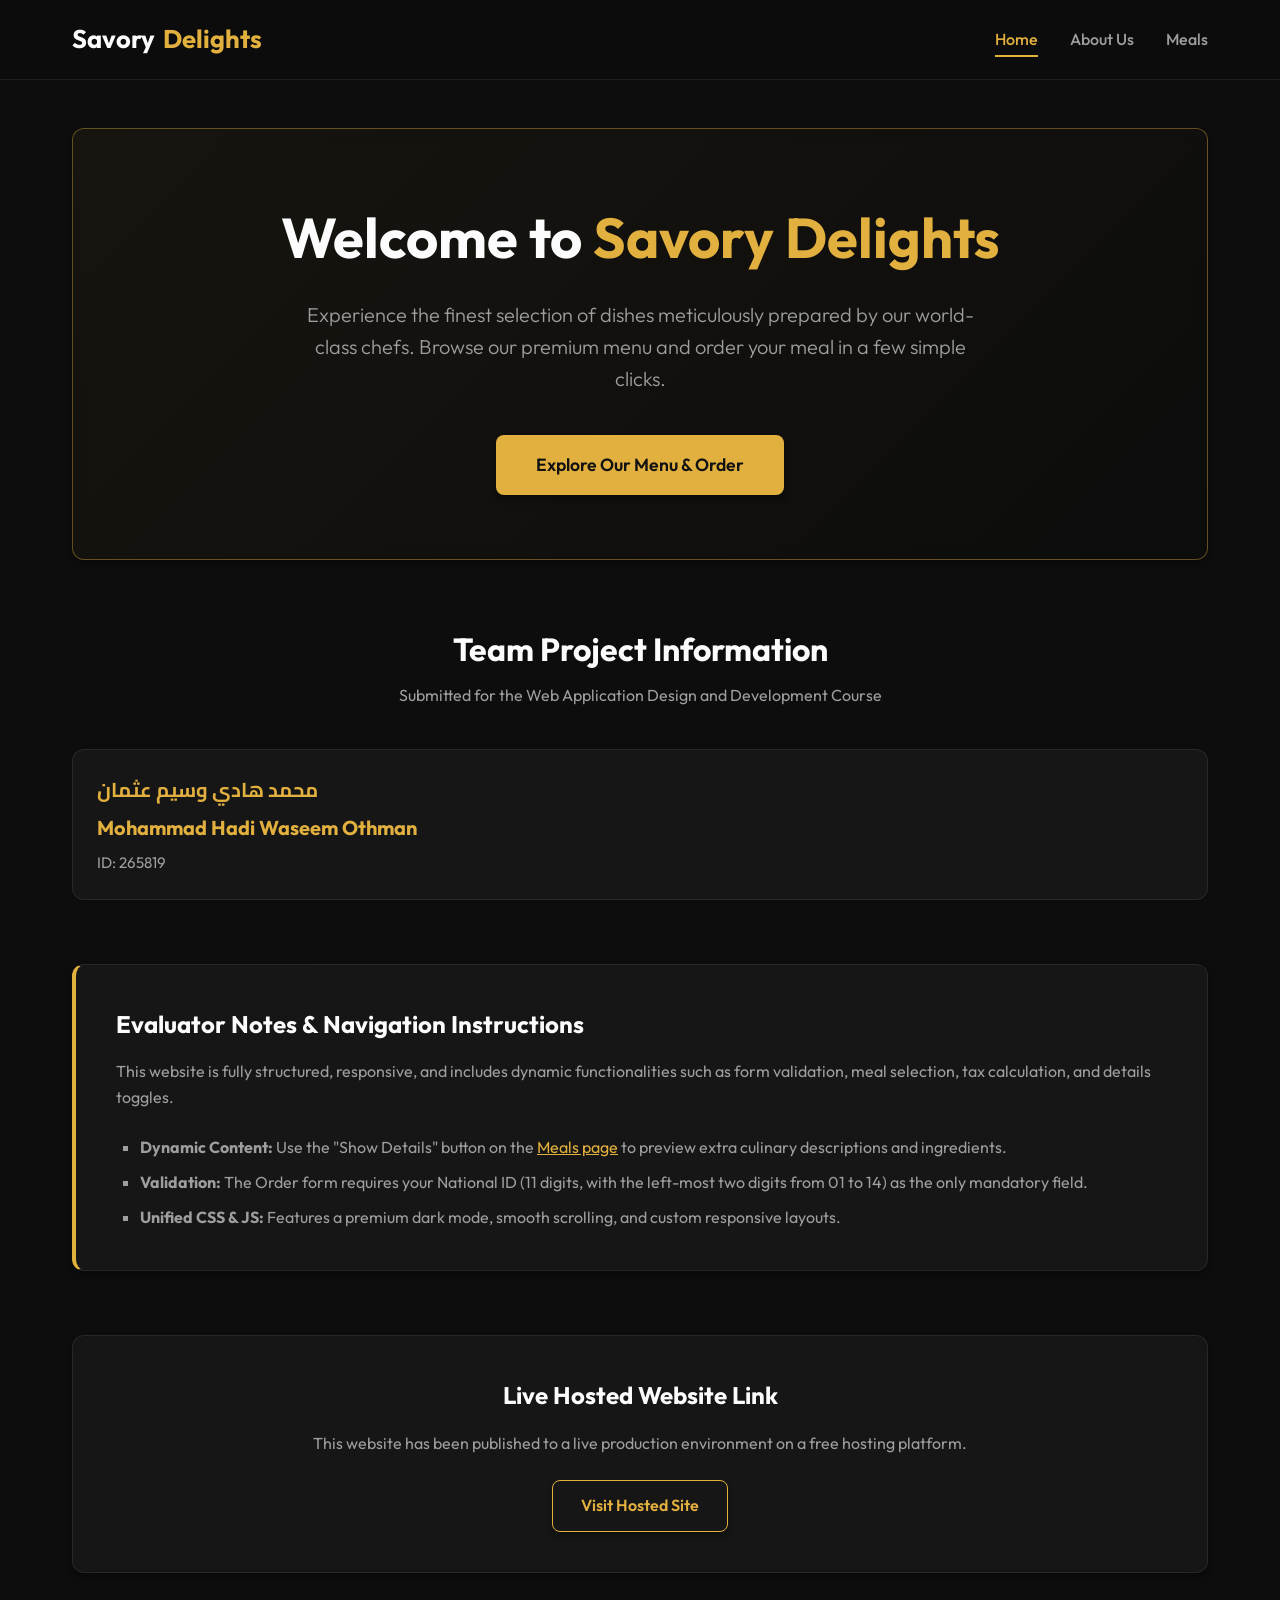
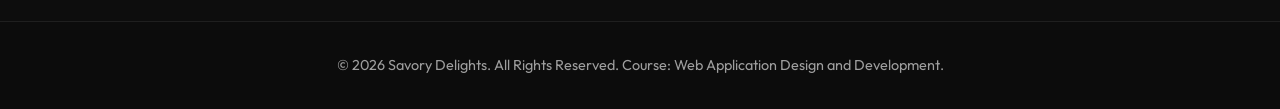
<file: index.html>
<!DOCTYPE html>
<html lang="en">

<head>
    <meta charset="UTF-8">
    <meta name="viewport" content="width=device-width, initial-scale=1.0">
    <title>Home | 265819 | Mohammad Hadi Waseem Othman</title>
    <meta name="description"
        content="Savory Delights offers premium cuisine for food lovers. Built for the Web Application Design and Development course.">
    <script src="https://code.jquery.com/jquery-3.6.4.min.js"></script>
    <link rel="stylesheet" href="Style.css">
</head>

<body>

    <header>
        <div class="nav-container">
            <a href="home.html" class="logo">Savory <span>Delights</span></a>
            <ul class="nav-links">
                <li><a href="home.html" class="active">Home</a></li>
                <li><a href="AboutUs.html">About Us</a></li>
                <li><a href="Meals.html">Meals</a></li>
            </ul>
        </div>
    </header>

    <main>
        <div class="card"
            style="margin-bottom: 4rem; padding: 4rem; text-align: center; border-color: rgba(226, 176, 62, 0.4); background: linear-gradient(135deg, rgba(226, 176, 62, 0.05) 0%, rgba(13,13,13,0.3) 100%);">
            <h1 class="page-title" style="font-size: 3.5rem; margin-bottom: 1rem;">Welcome to <span
                    style="color: var(--primary-color);">Savory Delights</span></h1>
            <p class="page-subtitle" style="max-width: 700px; margin: 0 auto 2.5rem; font-size: 1.25rem;">
                Experience the finest selection of dishes meticulously prepared by our world-class chefs. Browse our
                premium menu and order your meal in a few simple clicks.
            </p>
            <a href="Meals.html" class="btn" style="font-size: 1.1rem; padding: 1rem 2.5rem;">Explore Our Menu &
                Order</a>
        </div>

        <section class="student-section">
            <h2 style="font-size: 2rem; margin-bottom: 0.5rem; text-align: center; color: var(--text-main);">Team
                Project Information</h2>
            <p style="text-align: center; color: var(--text-muted); margin-bottom: 2.5rem;">Submitted for the Web
                Application Design and Development Course</p>

            <div class="student-grid">
                <div class="student-card">
                    <h3 class="arabic-text" lang="ar">محمد هادي وسيم عثمان</h3>
                    <h3>Mohammad Hadi Waseem Othman</h3>
                    <p>ID: 265819</p>
                </div>
            </div>
        </section>

        <section class="card" style="margin-bottom: 4rem; border-left: 4px solid var(--primary-color);">
            <h3 style="font-size: 1.5rem; margin-bottom: 1rem; color: var(--text-main);">Evaluator Notes & Navigation
                Instructions</h3>
            <p style="color: var(--text-muted); margin-bottom: 1.5rem;">
                This website is fully structured, responsive, and includes dynamic functionalities such as form
                validation, meal selection, tax calculation, and details toggles.
            </p>
            <ul
                style="list-style-type: square; padding-left: 1.5rem; color: var(--text-muted); display: flex; flex-direction: column; gap: 0.6rem;">
                <li><strong>Dynamic Content:</strong> Use the "Show Details" button on the <a href="Meals.html"
                        style="color: var(--primary-color); text-decoration: underline;">Meals page</a> to preview extra
                    culinary descriptions and ingredients.</li>
                <li><strong>Validation:</strong> The Order form requires your National ID (11 digits, with the left-most
                    two digits from 01 to 14) as the only mandatory field.</li>
                <li><strong>Unified CSS & JS:</strong> Features a premium dark mode, smooth scrolling, and custom
                    responsive layouts.</li>
            </ul>
        </section>

        <!-- Live Link Section -->
        <section class="card" style="text-align: center;">
            <h3 style="font-size: 1.5rem; margin-bottom: 1rem; color: var(--text-main);">Live Hosted Website Link</h3>
            <p style="color: var(--text-muted); margin-bottom: 1.5rem;">This website has been published to a live
                production environment on a free hosting platform.</p>
            <a href="https://mohammad-hadi-waseem-othman-production.up.railway.app" target="_blank" class="btn"
                style="background: transparent; color: var(--primary-color); border: 1px solid var(--primary-color);">
                Visit Hosted Site
            </a>
        </section>
    </main>

    <!-- Footer Area -->
    <footer>
        <p>&copy; 2026 Savory Delights. All Rights Reserved. Course: Web Application Design and Development.</p>
    </footer>

    <!-- Custom Script -->
    <script src="myFunctions.js"></script>
</body>

</html>
</file>
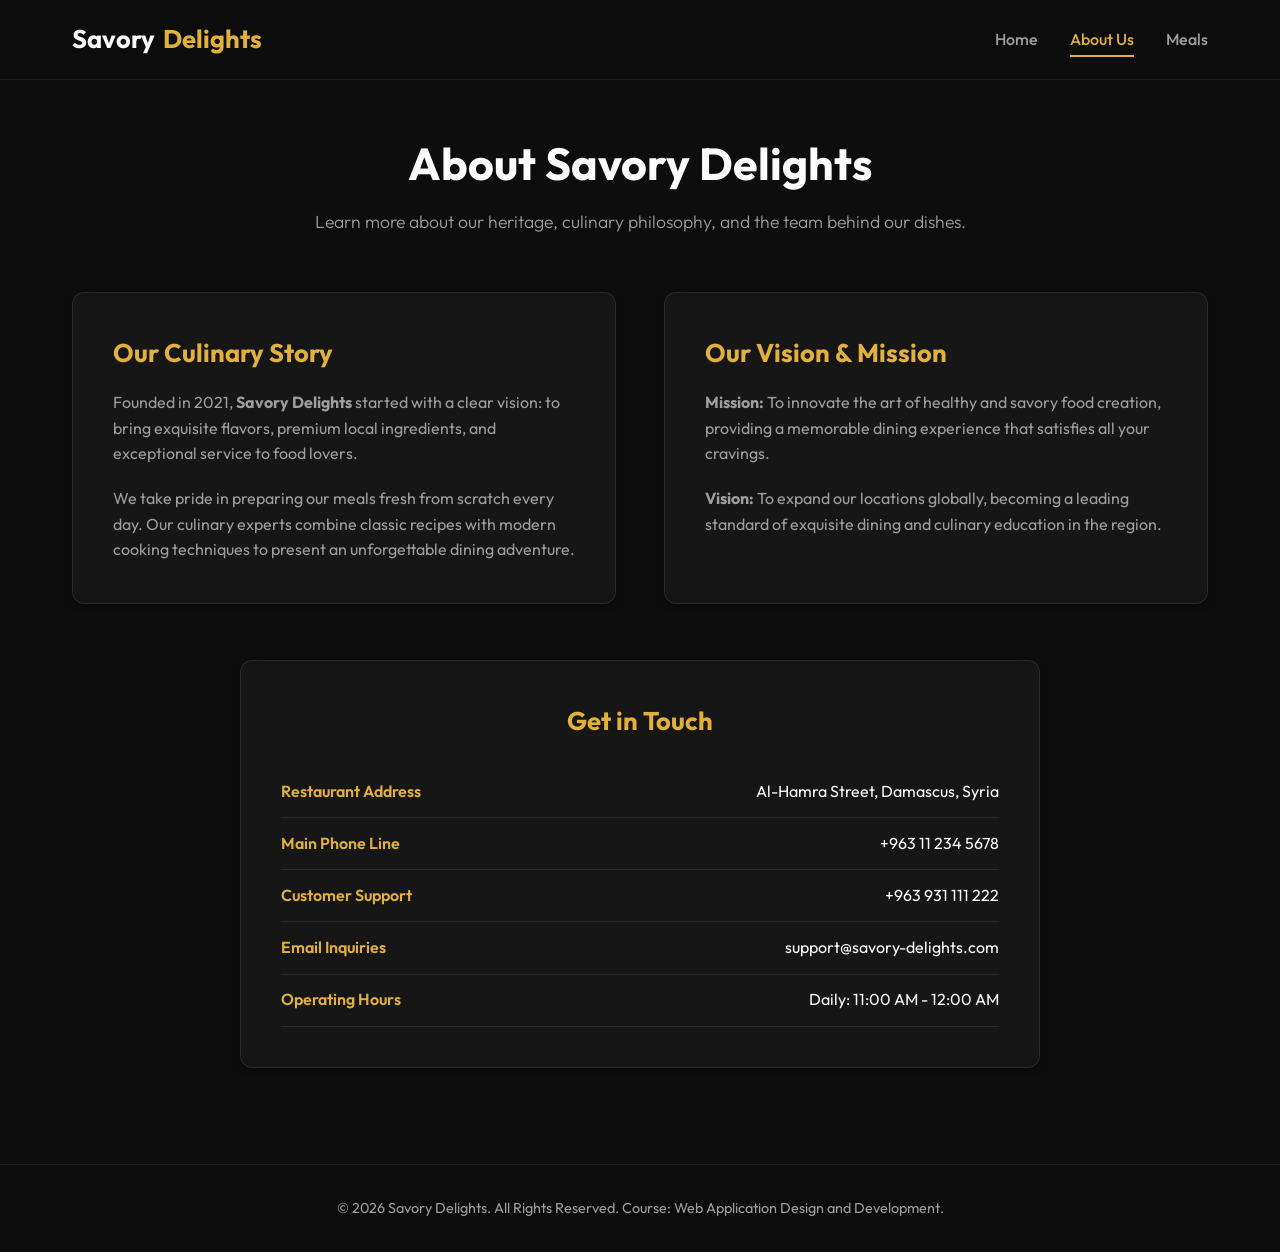
<file: AboutUs.html>
<!DOCTYPE html>
<html lang="en">
<head>
    <meta charset="UTF-8">
    <meta name="viewport" content="width=device-width, initial-scale=1.0">
    <title>About Us | Savory Delights</title>
    <!-- JQuery Library -->
    <script src="https://code.jquery.com/jquery-3.6.4.min.js"></script>
    <!-- Custom Style Sheet -->
    <link rel="stylesheet" href="Style.css">
</head>
<body>

    <!-- Header & Navigation -->
    <header>
        <div class="nav-container">
            <a href="home.html" class="logo">Savory <span>Delights</span></a>
            <ul class="nav-links">
                <li><a href="home.html">Home</a></li>
                <li><a href="AboutUs.html" class="active">About Us</a></li>
                <li><a href="Meals.html">Meals</a></li>
            </ul>
        </div>
    </header>

    <!-- Main Content Area -->
    <main>
        <h1 class="page-title">About Savory Delights</h1>
        <p class="page-subtitle">Learn more about our heritage, culinary philosophy, and the team behind our dishes.</p>

        <!-- General Information Section -->
        <div class="about-grid">
            <div class="card">
                <h2 style="color: var(--primary-color); margin-bottom: 1rem; font-size: 1.6rem;">Our Culinary Story</h2>
                <p style="color: var(--text-muted); margin-bottom: 1.2rem;">
                    Founded in 2021, <strong>Savory Delights</strong> started with a clear vision: to bring exquisite flavors, premium local ingredients, and exceptional service to food lovers.
                </p>
                <p style="color: var(--text-muted);">
                    We take pride in preparing our meals fresh from scratch every day. Our culinary experts combine classic recipes with modern cooking techniques to present an unforgettable dining adventure.
                </p>
            </div>

            <div class="card">
                <h2 style="color: var(--primary-color); margin-bottom: 1rem; font-size: 1.6rem;">Our Vision & Mission</h2>
                <p style="color: var(--text-muted); margin-bottom: 1.2rem;">
                    <strong>Mission:</strong> To innovate the art of healthy and savory food creation, providing a memorable dining experience that satisfies all your cravings.
                </p>
                <p style="color: var(--text-muted);">
                    <strong>Vision:</strong> To expand our locations globally, becoming a leading standard of exquisite dining and culinary education in the region.
                </p>
            </div>
        </div>

        <!-- Detailed Contact Information Section -->
        <div class="card" style="max-width: 800px; margin: 0 auto 3rem;">
            <h2 style="color: var(--primary-color); margin-bottom: 1.5rem; font-size: 1.6rem; text-align: center;">Get in Touch</h2>
            <ul class="contact-info">
                <li>
                    <span>Restaurant Address</span>
                    <span>Al-Hamra Street, Damascus, Syria</span>
                </li>
                <li>
                    <span>Main Phone Line</span>
                    <span>+963 11 234 5678</span>
                </li>
                <li>
                    <span>Customer Support</span>
                    <span>+963 931 111 222</span>
                </li>
                <li>
                    <span>Email Inquiries</span>
                    <span>support@savory-delights.com</span>
                </li>
                <li>
                    <span>Operating Hours</span>
                    <span>Daily: 11:00 AM - 12:00 AM</span>
                </li>
            </ul>
        </div>
    </main>

    <!-- Footer Area -->
    <footer>
        <p>&copy; 2026 Savory Delights. All Rights Reserved. Course: Web Application Design and Development.</p>
    </footer>

    <!-- Custom Script -->
    <script src="myFunctions.js"></script>
</body>
</html>
</file>
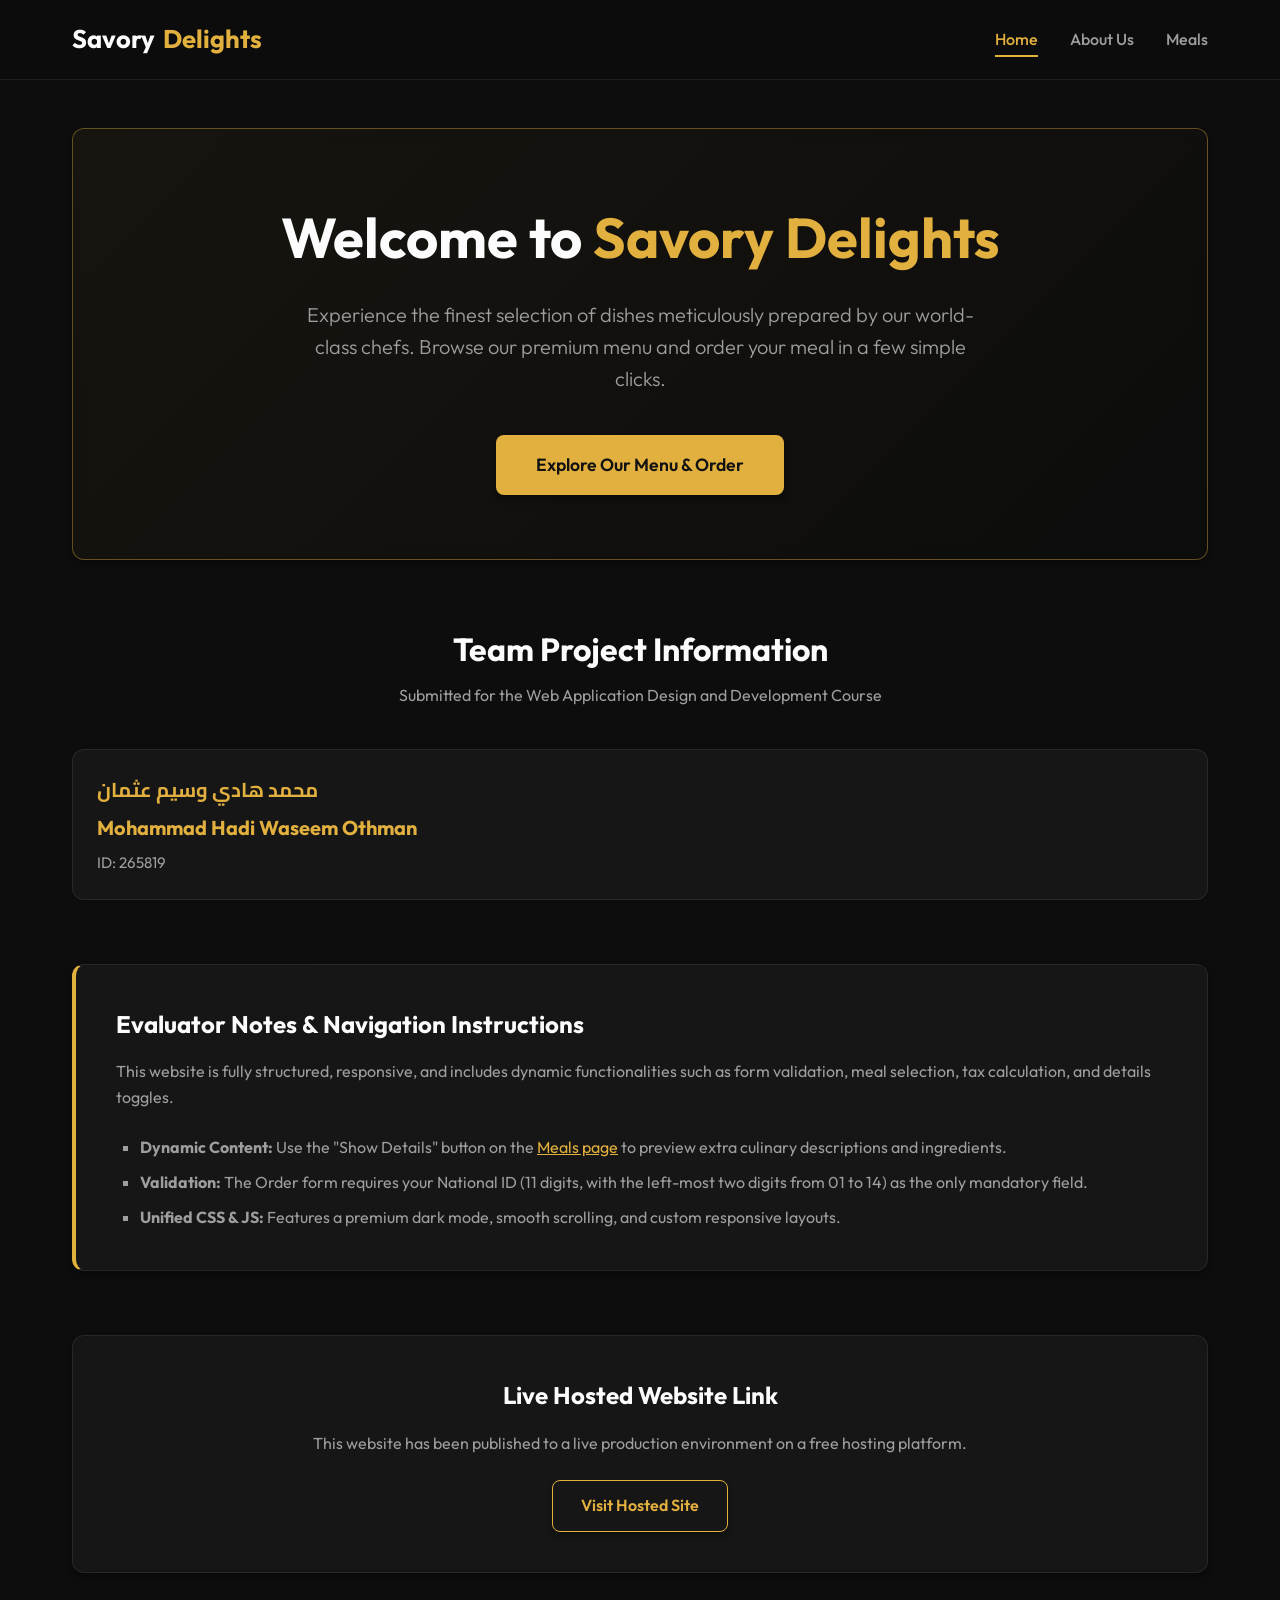
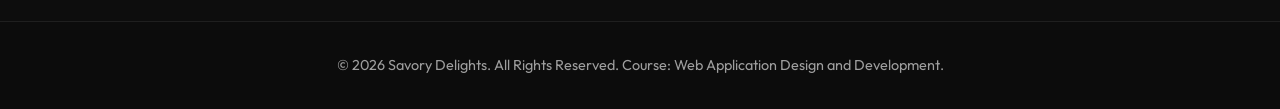
<file: home.html>
<!DOCTYPE html>
<html lang="en">

<head>
    <meta charset="UTF-8">
    <meta name="viewport" content="width=device-width, initial-scale=1.0">
    <title>Home | 265819 | Mohammad Hadi Waseem Othman</title>
    <meta name="description"
        content="Savory Delights offers premium cuisine for food lovers. Built for the Web Application Design and Development course.">
    <script src="https://code.jquery.com/jquery-3.6.4.min.js"></script>
    <link rel="stylesheet" href="Style.css">
</head>

<body>

    <header>
        <div class="nav-container">
            <a href="home.html" class="logo">Savory <span>Delights</span></a>
            <ul class="nav-links">
                <li><a href="home.html" class="active">Home</a></li>
                <li><a href="AboutUs.html">About Us</a></li>
                <li><a href="Meals.html">Meals</a></li>
            </ul>
        </div>
    </header>

    <main>
        <div class="card"
            style="margin-bottom: 4rem; padding: 4rem; text-align: center; border-color: rgba(226, 176, 62, 0.4); background: linear-gradient(135deg, rgba(226, 176, 62, 0.05) 0%, rgba(13,13,13,0.3) 100%);">
            <h1 class="page-title" style="font-size: 3.5rem; margin-bottom: 1rem;">Welcome to <span
                    style="color: var(--primary-color);">Savory Delights</span></h1>
            <p class="page-subtitle" style="max-width: 700px; margin: 0 auto 2.5rem; font-size: 1.25rem;">
                Experience the finest selection of dishes meticulously prepared by our world-class chefs. Browse our
                premium menu and order your meal in a few simple clicks.
            </p>
            <a href="Meals.html" class="btn" style="font-size: 1.1rem; padding: 1rem 2.5rem;">Explore Our Menu &
                Order</a>
        </div>

        <section class="student-section">
            <h2 style="font-size: 2rem; margin-bottom: 0.5rem; text-align: center; color: var(--text-main);">Team
                Project Information</h2>
            <p style="text-align: center; color: var(--text-muted); margin-bottom: 2.5rem;">Submitted for the Web
                Application Design and Development Course</p>

            <div class="student-grid">
                <div class="student-card">
                    <h3 class="arabic-text" lang="ar">محمد هادي وسيم عثمان</h3>
                    <h3>Mohammad Hadi Waseem Othman</h3>
                    <p>ID: 265819</p>
                </div>
            </div>
        </section>

        <section class="card" style="margin-bottom: 4rem; border-left: 4px solid var(--primary-color);">
            <h3 style="font-size: 1.5rem; margin-bottom: 1rem; color: var(--text-main);">Evaluator Notes & Navigation
                Instructions</h3>
            <p style="color: var(--text-muted); margin-bottom: 1.5rem;">
                This website is fully structured, responsive, and includes dynamic functionalities such as form
                validation, meal selection, tax calculation, and details toggles.
            </p>
            <ul
                style="list-style-type: square; padding-left: 1.5rem; color: var(--text-muted); display: flex; flex-direction: column; gap: 0.6rem;">
                <li><strong>Dynamic Content:</strong> Use the "Show Details" button on the <a href="Meals.html"
                        style="color: var(--primary-color); text-decoration: underline;">Meals page</a> to preview extra
                    culinary descriptions and ingredients.</li>
                <li><strong>Validation:</strong> The Order form requires your National ID (11 digits, with the left-most
                    two digits from 01 to 14) as the only mandatory field.</li>
                <li><strong>Unified CSS & JS:</strong> Features a premium dark mode, smooth scrolling, and custom
                    responsive layouts.</li>
            </ul>
        </section>

        <!-- Live Link Section -->
        <section class="card" style="text-align: center;">
            <h3 style="font-size: 1.5rem; margin-bottom: 1rem; color: var(--text-main);">Live Hosted Website Link</h3>
            <p style="color: var(--text-muted); margin-bottom: 1.5rem;">This website has been published to a live
                production environment on a free hosting platform.</p>
            <a href="https://mohammad-hadi-waseem-othman-production.up.railway.app/" target="_blank" class="btn"
                style="background: transparent; color: var(--primary-color); border: 1px solid var(--primary-color);">
                Visit Hosted Site
            </a>
        </section>
    </main>

    <!-- Footer Area -->
    <footer>
        <p>&copy; 2026 Savory Delights. All Rights Reserved. Course: Web Application Design and Development.</p>
    </footer>

    <!-- Custom Script -->
    <script src="myFunctions.js"></script>
</body>

</html>
</file>
<file: Style.css>
@import url('https://fonts.googleapis.com/css2?family=Cairo:wght@400;600;700&family=Outfit:wght@300;400;500;600;700&display=swap');

:root {
    --bg-color: #0d0d0d;
    --surface-color: #1a1a1a;
    --card-bg: rgba(255, 255, 255, 0.04);
    --primary-color: #e2b03e;
    --primary-hover: #fcd56c;
    --text-main: #fcfcfc;
    --text-muted: #9e9e9e;
    --border-color: rgba(255, 255, 255, 0.08);
    --font-english: 'Outfit', sans-serif;
    --font-arabic: 'Cairo', sans-serif;
    --success-color: #2ecc71;
    --danger-color: #e74c3c;
    --shadow-sm: 0 4px 6px rgba(0, 0, 0, 0.3);
    --shadow-md: 0 8px 16px rgba(0, 0, 0, 0.5);
    --transition: all 0.3s cubic-bezier(0.25, 0.8, 0.25, 1);
}

* {
    margin: 0;
    padding: 0;
    box-sizing: border-box;
}

body {
    background-color: var(--bg-color);
    color: var(--text-main);
    font-family: var(--font-english);
    line-height: 1.6;
    padding: 0;
    min-height: 100vh;
    display: flex;
    flex-direction: column;
}

/* Ensure Arabic texts use Cairo font */
[lang="ar"], .arabic-text {
    font-family: var(--font-arabic);
}

a {
    color: inherit;
    text-decoration: none;
}

/* Header & Navigation */
header {
    background: rgba(13, 13, 13, 0.85);
    backdrop-filter: blur(12px);
    -webkit-backdrop-filter: blur(12px);
    border-bottom: 1px solid var(--border-color);
    position: sticky;
    top: 0;
    z-index: 100;
}

.nav-container {
    max-width: 1200px;
    margin: 0 auto;
    display: flex;
    justify-content: space-between;
    align-items: center;
    padding: 1.2rem 2rem;
}

.logo {
    font-size: 1.6rem;
    font-weight: 700;
    color: var(--text-main);
    display: flex;
    align-items: center;
    gap: 0.5rem;
}

.logo span {
    color: var(--primary-color);
}

.nav-links {
    display: flex;
    gap: 2rem;
    list-style: none;
}

.nav-links a {
    font-weight: 500;
    font-size: 1rem;
    color: var(--text-muted);
    transition: var(--transition);
    padding: 0.5rem 0;
    position: relative;
}

.nav-links a:hover,
.nav-links a.active {
    color: var(--primary-color);
}

.nav-links a::after {
    content: '';
    position: absolute;
    bottom: 0;
    left: 0;
    width: 0;
    height: 2px;
    background-color: var(--primary-color);
    transition: var(--transition);
}

.nav-links a:hover::after,
.nav-links a.active::after {
    width: 100%;
}

/* Page Containers */
main {
    flex: 1;
    max-width: 1200px;
    width: 100%;
    margin: 0 auto;
    padding: 3rem 2rem;
}

.page-title {
    font-size: 2.8rem;
    font-weight: 700;
    margin-bottom: 0.5rem;
    text-align: center;
    color: var(--text-main);
}

.page-subtitle {
    font-size: 1.1rem;
    color: var(--text-muted);
    text-align: center;
    margin-bottom: 3.5rem;
    font-weight: 300;
}

/* Footer */
footer {
    text-align: center;
    padding: 2rem;
    font-size: 0.9rem;
    color: var(--text-muted);
    border-top: 1px solid var(--border-color);
    background: rgba(13, 13, 13, 0.5);
}

/* Buttons Styling */
.btn {
    display: inline-block;
    background-color: var(--primary-color);
    color: #121212;
    padding: 0.75rem 1.75rem;
    font-weight: 600;
    font-size: 1rem;
    border-radius: 8px;
    border: none;
    cursor: pointer;
    transition: var(--transition);
    box-shadow: var(--shadow-sm);
    text-align: center;
}

.btn:hover {
    background-color: var(--primary-hover);
    transform: translateY(-2px);
    box-shadow: var(--shadow-md);
}

.btn:disabled {
    background-color: var(--text-muted);
    cursor: not-allowed;
    transform: none;
}

/* Cards & Modern Layouts */
.card {
    background: var(--card-bg);
    border: 1px solid var(--border-color);
    border-radius: 12px;
    padding: 2.5rem;
    backdrop-filter: blur(8px);
    -webkit-backdrop-filter: blur(8px);
    box-shadow: var(--shadow-sm);
    transition: var(--transition);
}

.card:hover {
    border-color: rgba(226, 176, 62, 0.3);
    box-shadow: var(--shadow-md);
}

/* Tables in Meals Page */
.table-responsive {
    overflow-x: auto;
    margin-bottom: 2.5rem;
    border-radius: 12px;
    border: 1px solid var(--border-color);
}

.meals-table {
    width: 100%;
    border-collapse: collapse;
    text-align: left;
    background: var(--surface-color);
}

.meals-table th,
.meals-table td {
    padding: 1.2rem 1.5rem;
    border-bottom: 1px solid var(--border-color);
}

.meals-table th {
    background-color: #1f1f1f;
    font-weight: 600;
    text-transform: uppercase;
    font-size: 0.85rem;
    letter-spacing: 0.05em;
    color: var(--text-muted);
}

.meals-table tr {
    transition: var(--transition);
}

.meals-table tr:hover {
    background-color: rgba(255, 255, 255, 0.02);
}

.meal-row.expanded {
    background-color: rgba(226, 176, 62, 0.03);
}

/* Show details toggle button styling */
.toggle-details-btn {
    background: transparent;
    color: var(--primary-color);
    border: 1px solid var(--primary-color);
    padding: 0.4rem 1rem;
    font-size: 0.85rem;
    border-radius: 6px;
    cursor: pointer;
    transition: var(--transition);
}

.toggle-details-btn:hover {
    background: var(--primary-color);
    color: #121212;
}

/* Meal Details Subsection */
.meal-details-row {
    background-color: rgba(255, 255, 255, 0.015);
    border-bottom: 1px solid var(--border-color);
}

.meal-details-container {
    padding: 1.5rem;
    display: flex;
    gap: 2rem;
    align-items: center;
}

.meal-details-image {
    width: 160px;
    height: 120px;
    object-fit: cover;
    border-radius: 8px;
    border: 1px solid var(--border-color);
    box-shadow: var(--shadow-sm);
}

.meal-details-info {
    flex: 1;
}

.meal-details-info h4 {
    font-size: 1.2rem;
    color: var(--text-main);
    margin-bottom: 0.5rem;
}

.meal-details-meta {
    font-size: 0.95rem;
    margin-bottom: 0.5rem;
    color: var(--primary-color);
}

.meal-details-ingredients {
    font-size: 0.9rem;
    color: var(--text-muted);
}

/* Checkboxes & Form Fields */
.select-checkbox {
    width: 20px;
    height: 20px;
    accent-color: var(--primary-color);
    cursor: pointer;
}

/* Inputs & Form Styling in Meals Page */
.form-section {
    margin-top: 3.5rem;
    padding: 3rem;
    background: rgba(26, 26, 26, 0.6);
    border: 1px solid rgba(226, 176, 62, 0.2);
    border-radius: 12px;
}

.form-grid {
    display: grid;
    grid-template-columns: repeat(auto-fit, minmax(280px, 1fr));
    gap: 1.8rem;
    margin-bottom: 2rem;
}

.form-group {
    display: flex;
    flex-direction: column;
    gap: 0.6rem;
}

.form-group label {
    font-size: 0.95rem;
    font-weight: 500;
    color: var(--text-main);
}

.form-group input {
    background-color: #121212;
    border: 1px solid var(--border-color);
    color: var(--text-main);
    padding: 0.85rem 1.2rem;
    border-radius: 8px;
    font-size: 1rem;
    transition: var(--transition);
    font-family: inherit;
    outline: none;
}

.form-group input:focus {
    border-color: var(--primary-color);
    background-color: rgba(226, 176, 62, 0.05);
    box-shadow: 0 0 0 2px rgba(226, 176, 62, 0.2);
}

.form-group .error-msg {
    font-size: 0.85rem;
    color: var(--danger-color);
    margin-top: 0.2rem;
    display: none;
}

.form-group.has-error input {
    border-color: var(--danger-color);
}

.form-group.has-error .error-msg {
    display: block;
}

/* Modern Overlay Summary Modal */
.summary-overlay {
    position: fixed;
    top: 0;
    left: 0;
    width: 100%;
    height: 100%;
    background: rgba(13, 13, 13, 0.85);
    backdrop-filter: blur(12px);
    -webkit-backdrop-filter: blur(12px);
    display: flex;
    justify-content: center;
    align-items: center;
    z-index: 200;
    opacity: 0;
    pointer-events: none;
    transition: var(--transition);
}

.summary-overlay.active {
    opacity: 1;
    pointer-events: all;
}

.summary-modal {
    background: var(--surface-color);
    border: 1px solid var(--primary-color);
    border-radius: 16px;
    padding: 3rem;
    width: 90%;
    max-width: 600px;
    max-height: 85vh;
    overflow-y: auto;
    box-shadow: var(--shadow-md);
    transform: scale(0.95);
    transition: var(--transition);
}

.summary-overlay.active .summary-modal {
    transform: scale(1);
}

.summary-header {
    text-align: center;
    margin-bottom: 2rem;
}

.summary-header h3 {
    font-size: 1.8rem;
    color: var(--primary-color);
    margin-bottom: 0.3rem;
}

.summary-header p {
    color: var(--text-muted);
}

.summary-content {
    margin-bottom: 2rem;
}

.summary-item {
    display: flex;
    justify-content: space-between;
    padding: 0.8rem 0;
    border-bottom: 1px solid var(--border-color);
}

.summary-item.total {
    border-top: 2px solid var(--primary-color);
    border-bottom: none;
    font-size: 1.3rem;
    font-weight: 700;
    color: var(--primary-color);
    margin-top: 1rem;
}

.summary-footer {
    display: flex;
    justify-content: center;
    gap: 1.5rem;
}

/* Info and Students on Home Page */
.student-section {
    margin-bottom: 4rem;
}

.student-grid {
    display: grid;
    grid-template-columns: repeat(auto-fit, minmax(280px, 1fr));
    gap: 1.5rem;
}

.student-card {
    background: var(--card-bg);
    border: 1px solid var(--border-color);
    border-radius: 12px;
    padding: 1.5rem;
    transition: var(--transition);
}

.student-card:hover {
    border-color: rgba(226, 176, 62, 0.4);
    transform: translateY(-3px);
}

.student-card h3 {
    font-size: 1.25rem;
    color: var(--primary-color);
    margin-bottom: 0.4rem;
}

.student-card p {
    color: var(--text-muted);
    font-size: 0.95rem;
}

/* About Us and Contact Styling */
.about-grid {
    display: grid;
    grid-template-columns: repeat(auto-fit, minmax(320px, 1fr));
    gap: 3rem;
    margin-bottom: 3.5rem;
}

.contact-info {
    list-style: none;
}

.contact-info li {
    padding: 0.8rem 0;
    border-bottom: 1px solid var(--border-color);
    display: flex;
    justify-content: space-between;
}

.contact-info li span:first-child {
    font-weight: 600;
    color: var(--primary-color);
}

.contact-info li span:last-child {
    color: var(--text-main);
}
</file>
